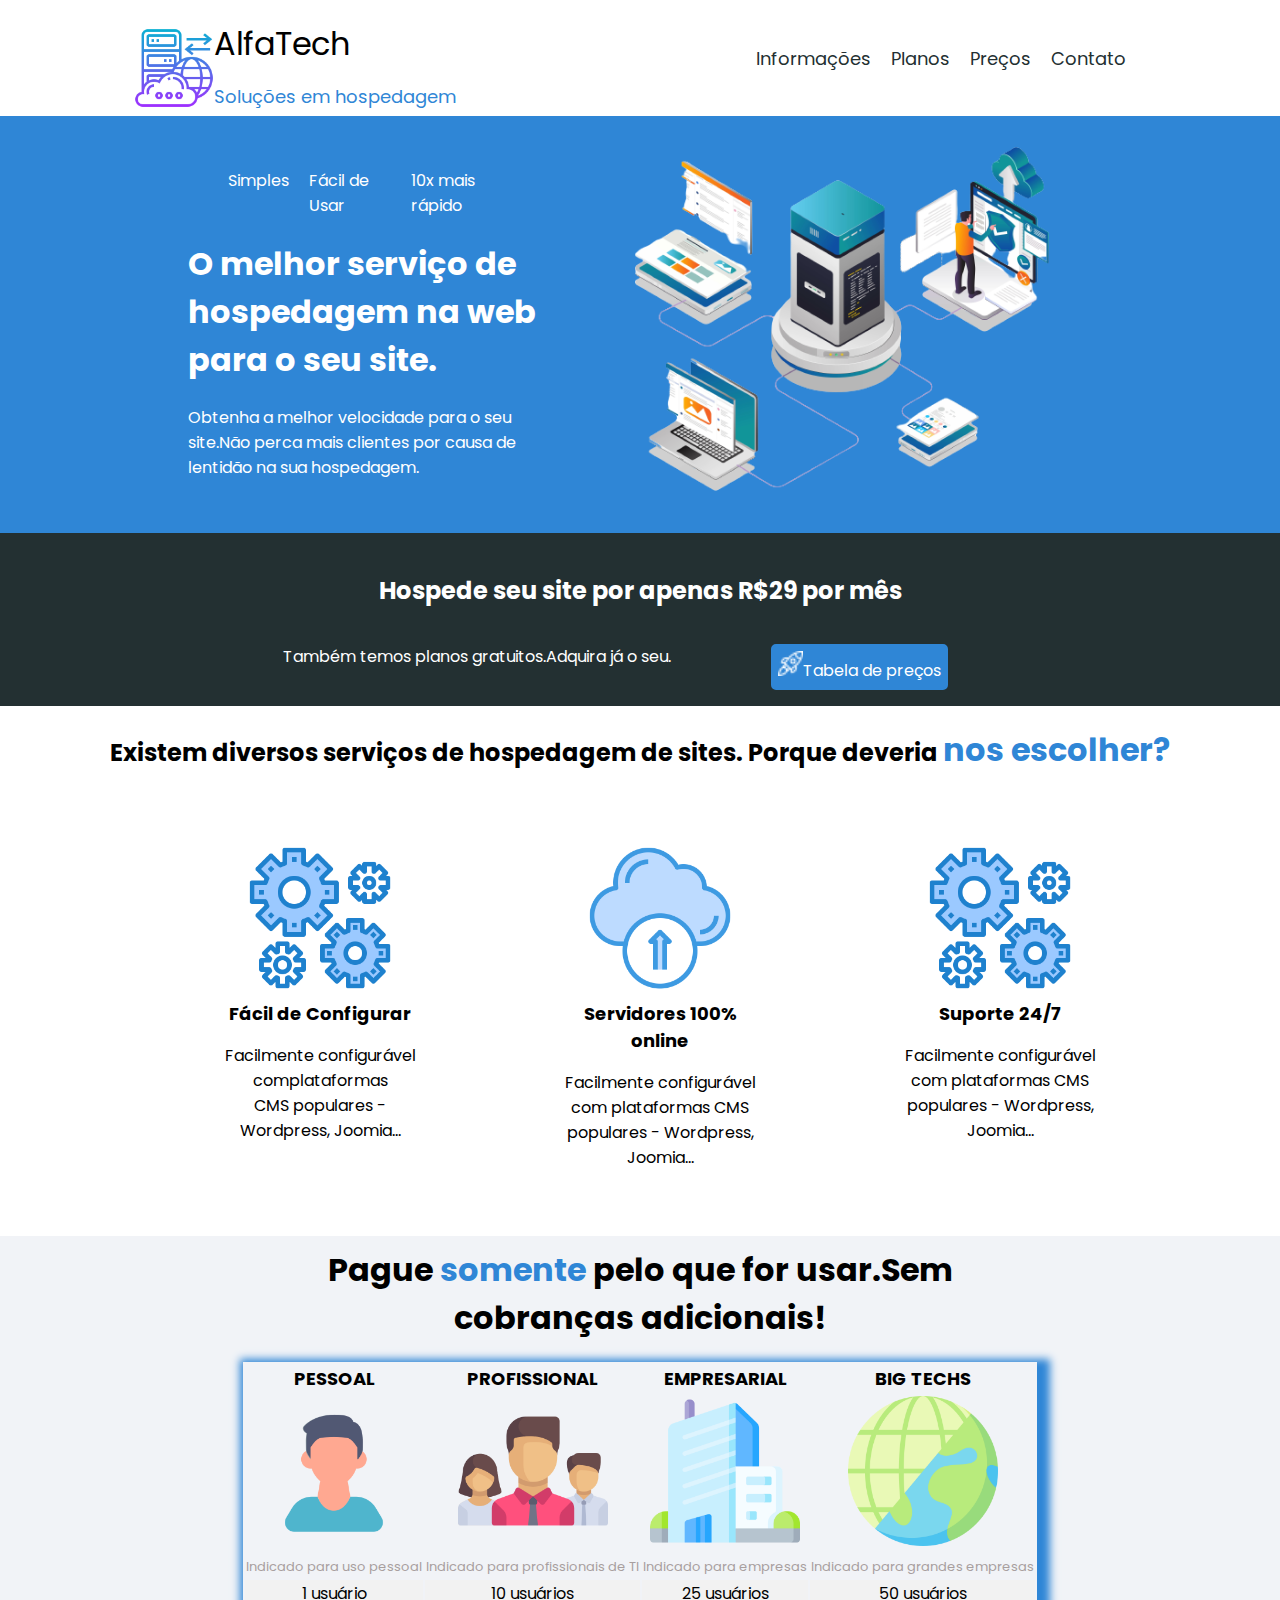
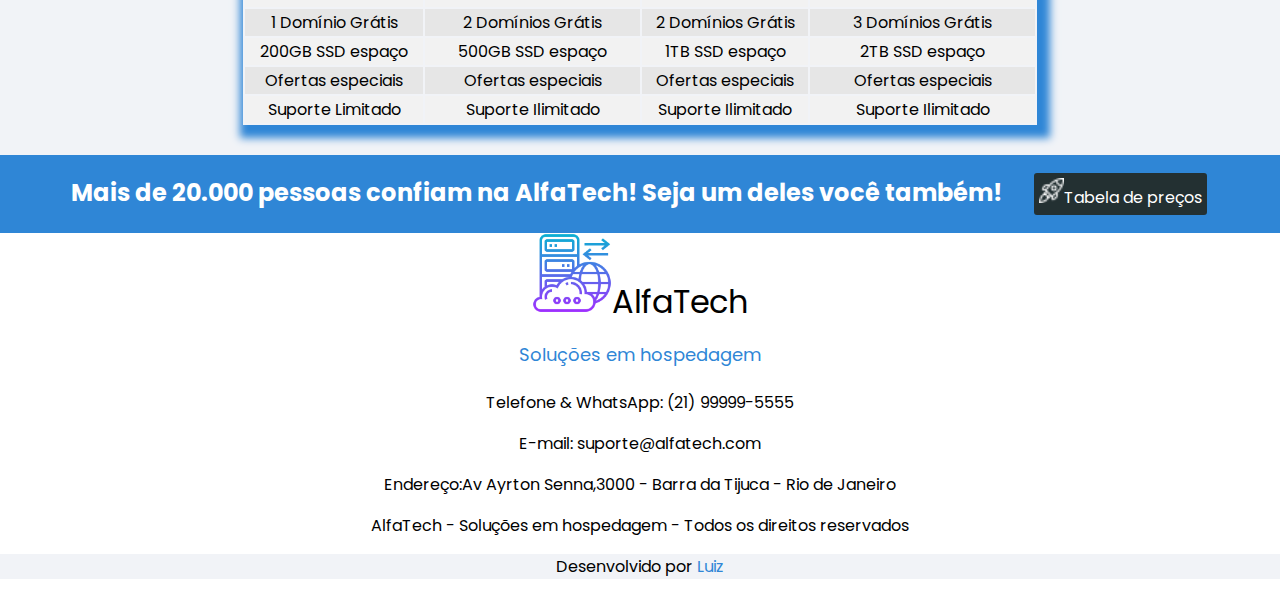
<file: index.html>
<!DOCTYPE html>
<html lang="en">
<head>
    <meta charset="UTF-8">
    <meta name="viewport" content="width=device-width, initial-scale=1.0">
    <link rel ="stylesheet" href = "style.css">
    <link rel="preconnect" href="https://fonts.googleapis.com">
<link rel="preconnect" href="https://fonts.gstatic.com" crossorigin>
<link href="https://fonts.googleapis.com/css2?family=Poppins:wght@400;500;600;700;800;900&display=swap" rel="stylesheet">
    <title>AlfaTech</title>
</head>
<body>
    <div class = "cabecalho">
        
        <div class ="logoFrase"><img class= "fotoIcone" src = "logo-icone.png"><span class="texto-preto">AlfaTech<br><font style="font-size:18px;" color= "#2f86d6">Soluções em hospedagem</font></span></div>
        
        <ul>
            <li><a href = "#servicosHospedagem">Informações</a></li>
            <li><a href = "#servicosHospedagem">Planos</a></li>
            <li><a href = "tabeladeprecos.html#preços">Preços</a></li>
            <li><a href = "#rodape">Contato</a></li>
        </ul> 
        
    </div>
    <div class = "banner">
        <div class ="texto-banner">
        <ul class ="paragrafoBanner">
            <li>Simples</li>
            <li>Fácil de Usar</li>
            <li>10x mais rápido</li>
        </ul>
    
        <h1>O melhor serviço de hospedagem na web para o seu site.</h1>
        <p>Obtenha a melhor velocidade para o seu site.Não perca
            mais clientes por causa de lentidão na sua hospedagem.
        </p>
    </div>
        <img class ="foto-banner"src = "imagem-banner.png">
    </div>
    <div class = "footerBanner">
        <h2>Hospede seu site por apenas R$29 por mês</h2>
    <div class = "hospedagemTabela">
        <p>Também temos planos gratuitos.Adquira já o seu.</p><p class = "caixaLinkTabelaPreços"><img class = "fogueteLink"src = "icone-foguete.png">Tabela de preços</p>
    </div>
    </div>
        <div class = "servicosHospedagem" id = "servicosHospedagem">
            <h2>Existem diversos serviços de hospedagem de sites.
                Porque deveria <span class = "texto-azul">nos escolher?</span>
            </h2>
            <div class = "container">
            <ul class = "card">
                <img src = "icone-engrenagens.png" class="iconesContainer" alt="">
                <li class = "subtitulo">Fácil de Configurar</li>
                <li><p>Facilmente configurável complataformas<br> CMS populares - Wordpress, Joomia...</p></li>
            </ul>
            <ul class = "card">
                <img src = "cloud-icone.png" class="iconesContainer" alt="">
                <li class = "subtitulo">Servidores 100% online</li>
                <li><p>Facilmente configurável com plataformas CMS populares - Wordpress, Joomia...</p></li>
            </ul>
            <ul class = "card">
                <img src = "icone-engrenagens.png" class="iconesContainer" alt="">
                <li class = "subtitulo">Suporte 24/7</li> 
                <li><p>Facilmente configurável com plataformas CMS populares - Wordpress, Joomia...</p></li>
            </ul>
        </div> 
        </div>
        <div class = "tabelaPlanos">
            <table class = "centerTable">
                <caption>Pague <span class = "texto-azul">somente</span> pelo que for usar.Sem cobranças adicionais!</caption>
                <thead>
                    <tr>
                        <th>PESSOAL</th>
                        <th>PROFISSIONAL</th>
                        <th>EMPRESARIAL</th>
                        <th>BIG TECHS</th>
                    </tr>
                </thead>
                <tbody>
                    <tr>
                        <td><img class="fotoTabela" src = "pessoal-icone.png" class = "fotoPlanos"></td>
                        <td><img class="fotoTabela" src = "equipe-icone.png" class = "fotoPlanos"></td>
                        <td><img class="fotoTabela" src = "empresa-icone.png" class = "fotoPlanos"></td>
                        <td><img class="fotoTabela" src = "big-tech.png" class = "fotoPlanos"></td>  
                    </tr>
                    <tr>
                        <td class = "subtituloTabela">Indicado para uso pessoal</td>
                        <td class = "subtituloTabela">Indicado para profissionais de TI</td>
                        <td class = "subtituloTabela">Indicado para empresas</td>
                        <td class = "subtituloTabela">Indicado para grandes empresas</td> 
                    </tr>
                    <tr class ="background-tabela">
                        <td>1 usuário</td>
                        <td>10 usuários</td>
                        <td>25 usuários</td>
                        <td>50 usuários</td>
                    </tr>
                    <tr class ="background-tabela">
                        <td>1 Domínio Grátis</td>
                        <td>2 Domínios Grátis</td>
                        <td>2 Domínios Grátis</td>
                        <td>3 Domínios Grátis</td>
                    </tr>
                    <tr class ="background-tabela">
                        <td>200GB SSD espaço</td>
                        <td>500GB SSD espaço</td>
                        <td>1TB SSD espaço</td>
                        <td>2TB SSD espaço</td>
                    </tr>
                    <tr class ="background-tabela">
                        <td>Ofertas especiais</td>
                        <td>Ofertas especiais</td>
                        <td>Ofertas especiais</td>
                        <td>Ofertas especiais</td>
                    </tr>
                    <tr class ="background-tabela">
                        <td>Suporte Limitado</td>
                        <td>Suporte Ilimitado</td>
                        <td>Suporte Ilimitado</td>
                        <td>Suporte Ilimitado</td>
                    </tr>
                </tbody>
                
            </table>
        </div>
        <div class = "footerTabelaPlanos">
            <h2>Mais de 20.000 pessoas confiam na AlfaTech!
                Seja um deles você também!
            </h2>
            
                
                <p class="caixa2LinkTabelaPreços"><img class = "fogueteLink" src = "icone-foguete.png">Tabela de preços</p>
            
        </div>
        <div class = "rodape" id ="rodape">
            <div class = "logoFraseRodape">
                <img class= "fotoIcone" src = "logo-icone.png"><span class="texto-preto">AlfaTech<br><font style="font-size:18px;" color= "#2f86d6">Soluções em hospedagem</font></span>
            </div>
            <p>Telefone & WhatsApp: (21) 99999-5555</p>
            <p>E-mail: suporte@alfatech.com</p>
            <p>Endereço:Av Ayrton Senna,3000 - Barra da Tijuca - Rio de Janeiro</p>
            <p>AlfaTech - Soluções em hospedagem - Todos os direitos reservados</p>
        </div>
        <div class = "segundoRodape">
            <p>Desenvolvido por <span class = "nomeDesenvolvedor">Luiz</span></p>
        </div>
        
    

    
</body>
</html>
</file>
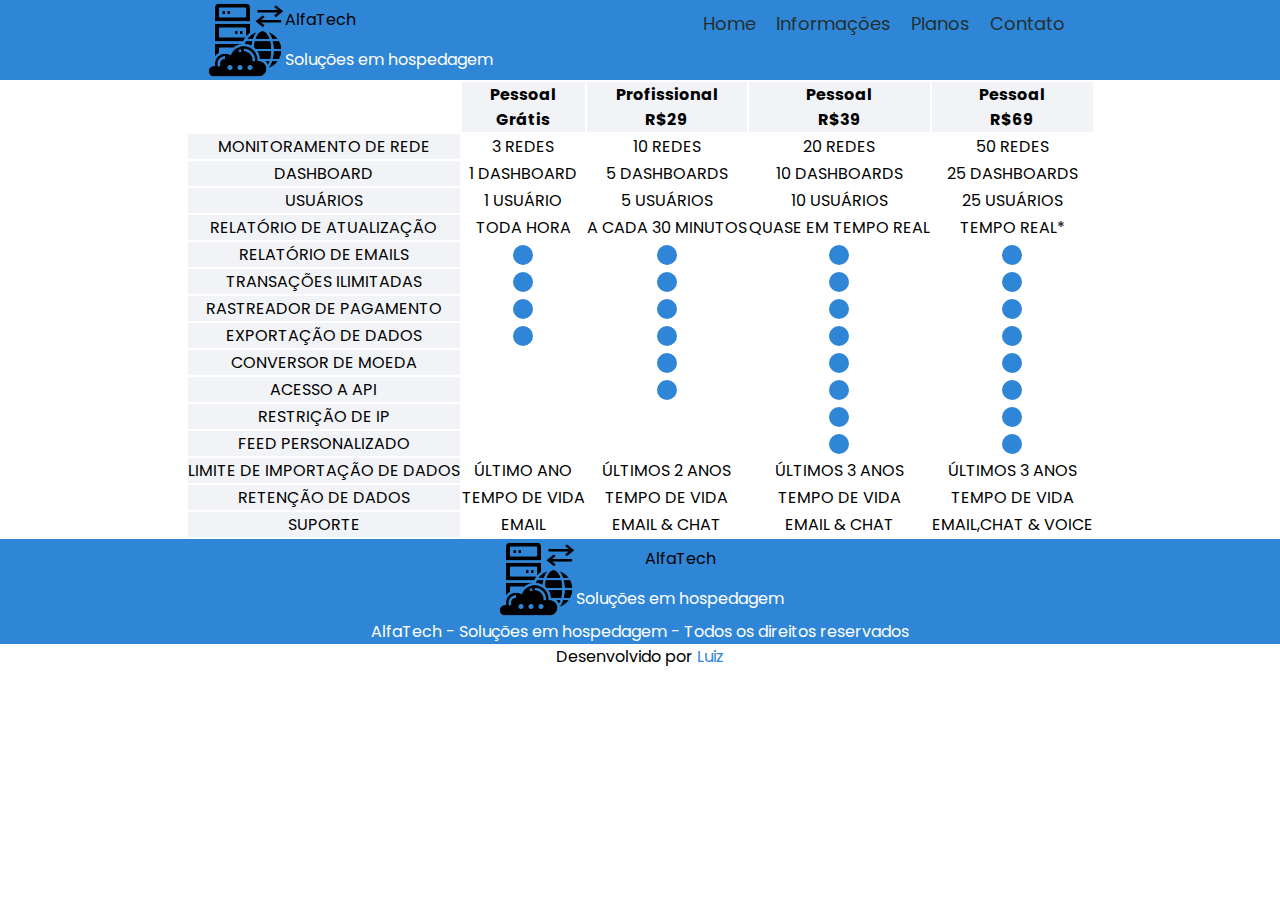
<file: tabeladeprecos.html>
<!DOCTYPE html>
<html lang="en">
<head>
    <meta charset="UTF-8">
    <meta name="viewport" content="width=device-width, initial-scale=1.0">
    <link rel="preconnect" href="https://fonts.googleapis.com">
<link rel="preconnect" href="https://fonts.gstatic.com" crossorigin>
<link href="https://fonts.googleapis.com/css2?family=Poppins:wght@400;500;600;700;800;900&display=swap" rel="stylesheet">
<link rel = "stylesheet" href = "style2.css">
    <title>Planos</title>
</head>
<body>
    <div class = "cabecalho">
        
        <div class ="logoFrase"><img class = "iconeLogo" src = "logo-icone-escuro.png"><span class = "texto-preto">AlfaTech<br><p style ="color:#fff;">Soluções em hospedagem</p></span>
    </div>
        <ul>
            <li><a href = "index.html">Home</a></li>
            <li><a href = "index.html#servicosHospedagem">Informações</a></li>
            <li><a href = "index.html#tabelaPlanos">Planos</a></li>
            <li><a href = "index.html#rodape">Contato</a></li>
        </ul>
    </div>
    <div class="tabelaPrecos" id ="tabelaPrecos">
    <table class = "centerTable">
        <thead>
            <tr>
                <th></th>
                <th class = "background-cinza-tabela">Pessoal<p>Grátis</p></th>
                <th class = "background-cinza-tabela">Profissional<p>R$29</p></th>
                <th class = "background-cinza-tabela">Pessoal<p>R$39</p></th>
                <th class = "background-cinza-tabela">Pessoal<p>R$69</p></th>
            </tr>
        </thead>
        <tbody>
            <tr>
                <td class = "background-cinza-tabela">MONITORAMENTO DE REDE</td>
                <td>3 REDES</td>
                <td>10 REDES</td>
                <td>20 REDES</td>
                <td>50 REDES</td>
            </tr>
        </tbody>
        <tr>
            <td class = "background-cinza-tabela">DASHBOARD</td>
            <td>1 DASHBOARD</td>
            <td>5 DASHBOARDS</td>
            <td>10 DASHBOARDS</td>
            <td>25 DASHBOARDS</td>
        </tr>
        <tr>
            <td class = "background-cinza-tabela">USUÁRIOS</td>
            <td>1 USUÁRIO</td>
            <td>5 USUÁRIOS</td>
            <td>10 USUÁRIOS</td>
            <td>25 USUÁRIOS</td>

        </tr>
        <tr>
            <td class = "background-cinza-tabela">RELATÓRIO DE ATUALIZAÇÃO</td>
            <td>TODA HORA</td>
            <td>A CADA 30 MINUTOS</td>
            <td>QUASE EM TEMPO REAL</td>
            <td>TEMPO REAL*</td>
        </tr>
        <tr>
            <td class = "background-cinza-tabela">RELATÓRIO DE EMAILS</td>
            <td><p class="circle"></p></td>
            <td><p class="circle"></p></td>
            <td><p class="circle"></p></td>
            <td><p class="circle"></p></td> 
        </tr>
        <tr>
            <td class = "background-cinza-tabela">TRANSAÇÕES ILIMITADAS</td>
            <td><p class="circle"></p></td>
            <td><p class="circle"></p></td>
            <td><p class="circle"></p></td>
            <td><p class="circle"></p></td> 
        </tr>
        <tr>
            <td class = "background-cinza-tabela">RASTREADOR DE PAGAMENTO</td>
            <td><p class="circle"></p></td>
            <td><p class="circle"></p></td>
            <td><p class="circle"></p></td>
            <td><p class="circle"></p></td> 
        </tr>
        <tr>
            <td class = "background-cinza-tabela">EXPORTAÇÃO DE DADOS</td>
            <td><p class="circle"></p></td>
            <td><p class="circle"></p></td>
            <td><p class="circle"></p></td>
            <td><p class="circle"></p></td> 
        </tr>
        <tr>
            <td class = "background-cinza-tabela">CONVERSOR DE MOEDA</td>
            <td></td>
            <td><p class="circle"></p></td>
            <td><p class="circle"></p></td>
            <td><p class="circle"></p></td> 
        </tr>
        <tr>
            <td class = "background-cinza-tabela">ACESSO A API</td>
            <td></td>
            <td><p class="circle"></p></td>
            <td><p class="circle"></p></td>
            <td><p class="circle"></p></td>
        </tr>
        <tr>
            <td class = "background-cinza-tabela">RESTRIÇÃO DE IP</td>
            <td></td>
            <td></td>
            <td><p class="circle"></p></td>
            <td><p class="circle"></p></td>
        </tr>
        <tr>
            <td class = "background-cinza-tabela">FEED PERSONALIZADO</td>
            <td></td>
            <td></td>
            <td><p class="circle"></p></td>
            <td><p class="circle"></p></td>
        </tr>
        <tr>
            <td class = "background-cinza-tabela">LIMITE DE IMPORTAÇÃO DE DADOS</td>
            <td >ÚLTIMO ANO</td>
            <td>ÚLTIMOS 2 ANOS</td>
            <td>ÚLTIMOS 3 ANOS</td>
            <td>ÚLTIMOS 3 ANOS</td>
        </tr>
        <tr>
            <td class = "background-cinza-tabela">RETENÇÃO DE DADOS</td>
            <td>TEMPO DE VIDA</td>
            <td>TEMPO DE VIDA</td>
            <td>TEMPO DE VIDA</td>
            <td>TEMPO DE VIDA</td>
        </tr>
        <tr>
            <td class = "background-cinza-tabela">SUPORTE</td>
            <td>EMAIL</td>
            <td>EMAIL & CHAT</td>
            <td>EMAIL & CHAT</td>
            <td>EMAIL,CHAT & VOICE</td>
        </tr>
    </table>
</div>
    <div class = "rodape">
        <div class ="logoFrase2"><img class = "iconeLogo" src = "logo-icone-escuro.png"><span class = "texto-preto">AlfaTech<br><p style ="color:#fff;">Soluções em hospedagem</p></span>
        </div>
        <p style = "color:#fff">AlfaTech - Soluções em hospedagem - Todos os direitos reservados</p>
    </div>
    <div class = "segundoRodape">
        <p> Desenvolvido por <span class = "nomeDesenvolvedor">Luiz</span></p>
    </div>

    
</body>
</html>
</file>
<file: style.css>
.cabecalho{
            display:flex;
            justify-content:center;
            align-items: center;
            
        }
        .cabecalho ul{
            display:flex;
            list-style-type: none;
            padding:0;
        }
        .cabecalho li {
            margin-right: 20px;
        }
        .cabecalho a{
            text-decoration: none;
            font-size: 18px;
            color:#233032;
        }

        body{
            font-family:'Poppins', sans-serif;
            margin:0;
        }
        .fotoIcone{
            width:80px;
        }
        .logoFrase {
            display: flex;
            align-items: center;
            margin-right:300px;
            margin-top:20px;
        }
        .texto-preto{
            font-size:32px;
            color:#000000;
        }
        .banner {
            background-color:#2f86d6;
            display: flex;
            justify-content: center;
            align-items: center;
        }
        
        .texto-banner {
            width: 30%;
            text-align: left;
        }
        
        .foto-banner {
            width: 50%;
            max-width: 500px; /* Adjust the max-width as needed */
            margin-left: 20px; /* Adjust the margin as needed */
        }
    .banner ul{
        width:300px;
        justify-content: center;
        display:flex;
        list-style-type:none;
    }
    .banner li{
        margin-right:20px;
    }
    .footerBanner{
        background-color:#233032;
        text-align:center;
        padding-top:20px;
    }
   
    .hospedagemTabela{
    display:flex;
    justify-content: center;
    margin-right: 50px;
    }

    .caixaLinkTabelaPreços{
        padding:5px;
        border-radius:5px;
        background-color:#2f86d6;
        border:2px solid #2f86d6;
        margin-left:100px;
    }

    .servicosHospedagem{
        text-align:center;
        
    }

    .servicosHospedagem li{
        list-style-type: none;
    }


    .iconeEngrenagem{
        width:150px;
    }

    .lista2{
        display:flex;
    }
    .container{
        text-align:center;
        display:flex;
        justify-content: center;
    }

    .card{
        width:200px;
        margin:50px;
    }
    .iconesContainer{
        width:150px;
    }
    .tabelaPlanos {
        padding:10px;
        background-color: #f1f3f7;
        text-align: center;
    }
    
    .centerTable {
        margin-left: auto;
        margin-right: auto;
    }
    .fotoTabela{
        width:150px;
    }
    caption{
        font-weight: bold;
        margin-bottom:20px;
    }
    

    .footerTabelaPlanos{
        justify-content: center;
        display:flex;
        margin-left:auto;
        margin-right:auto;
    }

    .rodape{
        text-align:center;
    }
    .segundoRodape{
        text-align:center;
    }
    .paragrafoBanner{
        color:#fff
    }
    .texto-banner h1, .texto-banner p{
        color:#fff
    }
    .footerBanner h2{
        font-size:24px;
        color:#fff;
    }

    .footerBanner p{
        font-size:16px;
        color:#fff;
    }
    .fogueteLink{
        width:25px;
    }
    .servicosHospedagem h1{
        font-size:32px;
        color:#000000;

    }
    .texto-azul{
        font-size:32px;
        color:#2f86d6;
    }
    .subtitulo{
        font-weight: bold;
        font-size:18px;
        color:#000000;
    }

    .card p{
        font-size:16px;
        color:#000000;
    }
    caption{
        font-size:32px;
        color:#000000;
    }

    table{
        margin-bottom:20px;
        box-shadow: 5px 5px 8px 8px #2f86d6;
    }

    .subtituloTabela{
        color:#a89f9f;
        font-size:13px;
    }
    .background-tabela:nth-child(odd) {
        font-size:16px;
        background-color: #f2f2f2;
    }
    .background-tabela:nth-child(even) {
        font-size:16px;
        background-color: #e6e6e6;
    }
    .footerTabelaPlanos{
        background-color:#2f86d6;
    }

    .footerTabelaPlanos h2{
        font-size:24px;
        color:#fff;
    }
    .caixa2LinkTabelaPreços{
        color:#fff;
        padding:5px;
        border-radius:5px;
        background-color: #233032;
        border:2px solid #2f86d6;
        margin-left:30px;
    }
    .rodape{
        background-color: #fff;
    }

    .rodape p{
        font-size:16px;
        color:#000000;
    }

    .segundoRodape{

        background-color: #f1f3f7;
    }

    .segundoRodape p{
        font-size:16px;

    }
    .nomeDesenvolvedor{
        color: #2f86d6;
    }
    th{
        font-size:18px;
        color:#000000;
    }
</file>
<file: style2.css>
.iconeLogo{
    width:80px;
}
.cabecalho{
    background-color:#2f86d6;
    display:flex;
    justify-content: center;

}
.cabecalho a {
    color:#233032;
    text-decoration: none;
    font-size: 18px;
}
.cabecalho ul{
    margin-left:100px;
    display:flex;
}
.cabecalho li{
    color:#fff;
    list-style-type: none;
    margin:10px;
}
.logoFrase{
    margin-right:100px;
    display:flex;
    align-items: center;
    
}
.logoFrase span{
    color: #000000;
    line-height: 40px;
}
body{
    margin:0;
}

.tabelaPrecos{
    text-align:center;
}
.centerTable {
    margin-left: auto;
    margin-right: auto;
}
.rodape{
    text-align: center;
}
.segundoRodape{
    background-color:#fff;
    text-align: center;
}
.background-cinza-tabela{
    background-color:#f1f3f7;
}

.circle{
    height:20px;
    width:20px;
    border-radius:20px;
    background-color:#2f86d6;
    align-items: center;
    margin:auto;
}

.rodape{
    
    background-color:#2f86d6;
}

.logoFrase2{
    display:flex;
    align-items: center;
    justify-content: center;
}
.logoFrase2 span{
    line-height:40px;
}
.nomeDesenvolvedor{
    color:#2f86d6;
}

*{
    margin:0;
    padding:0;
    box-sizing: border-box;
    font-family: 'Poppins', sans-serif;
}
</file>
